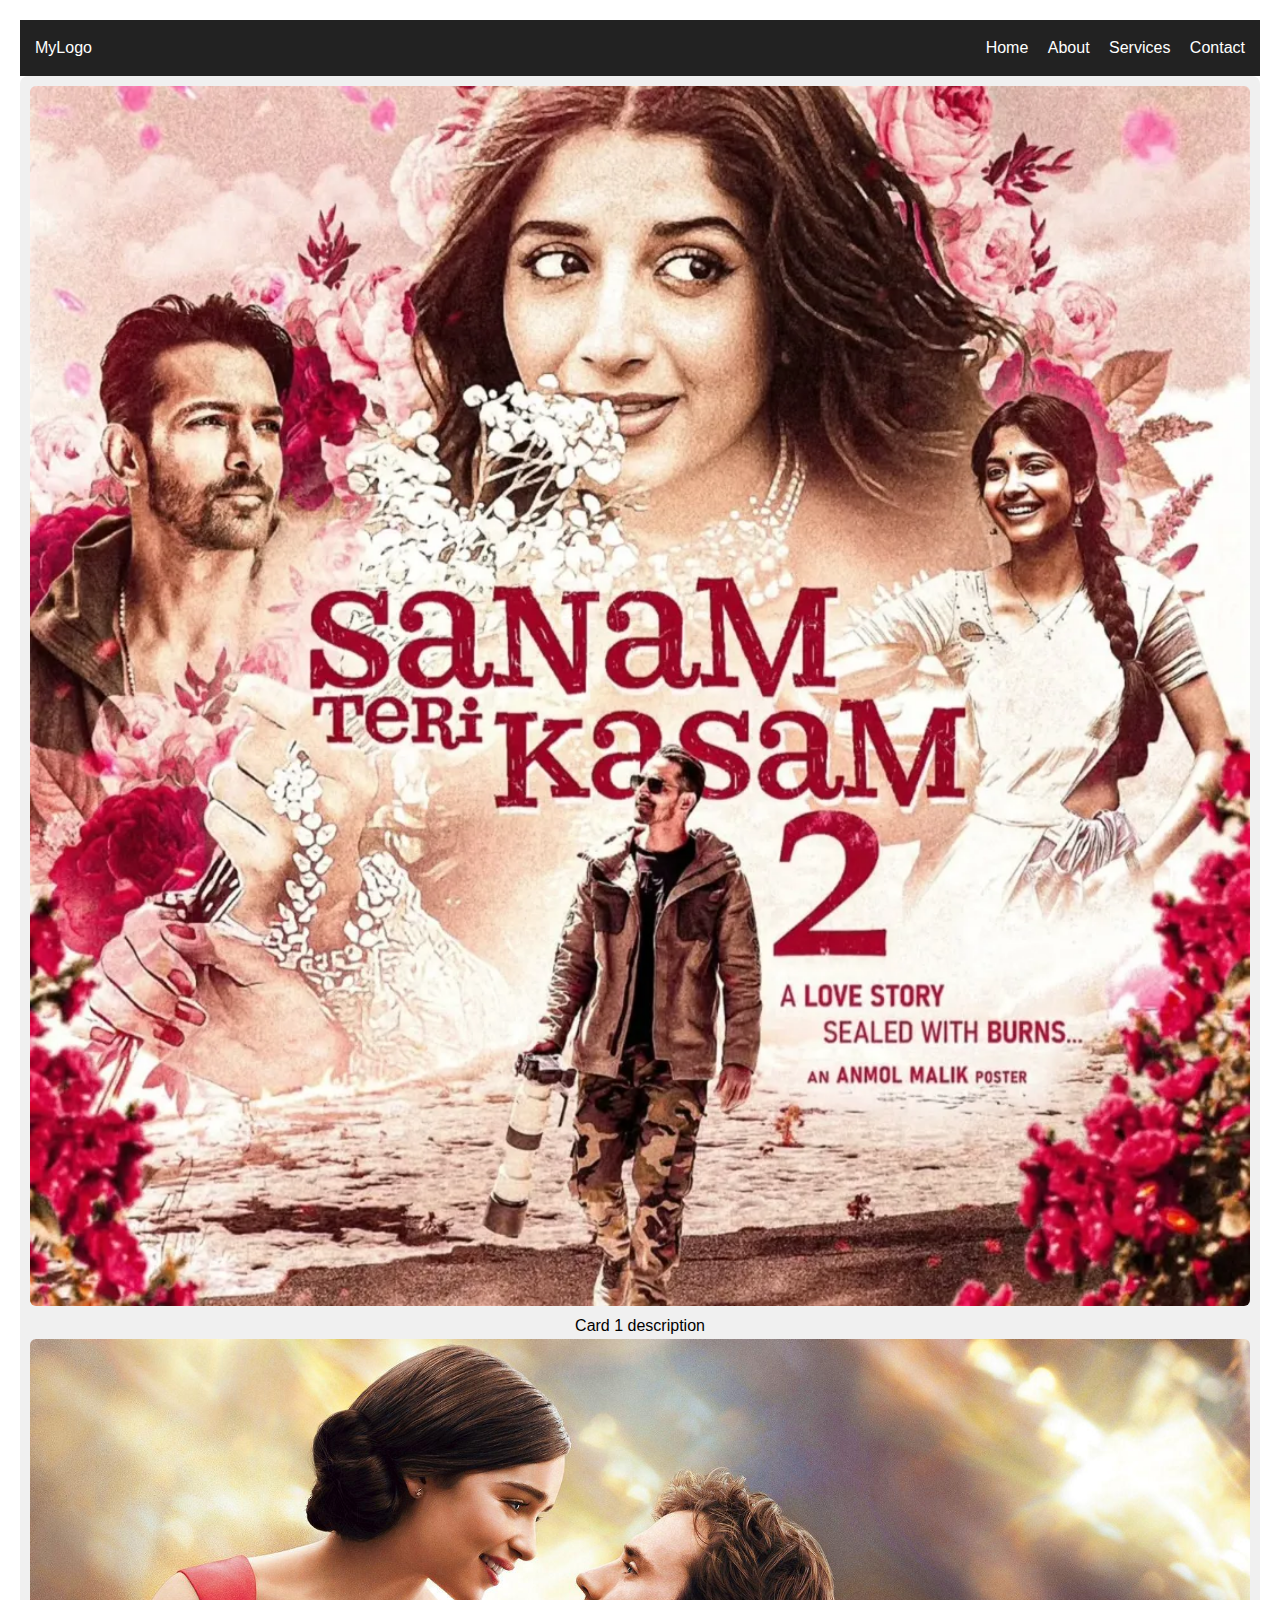
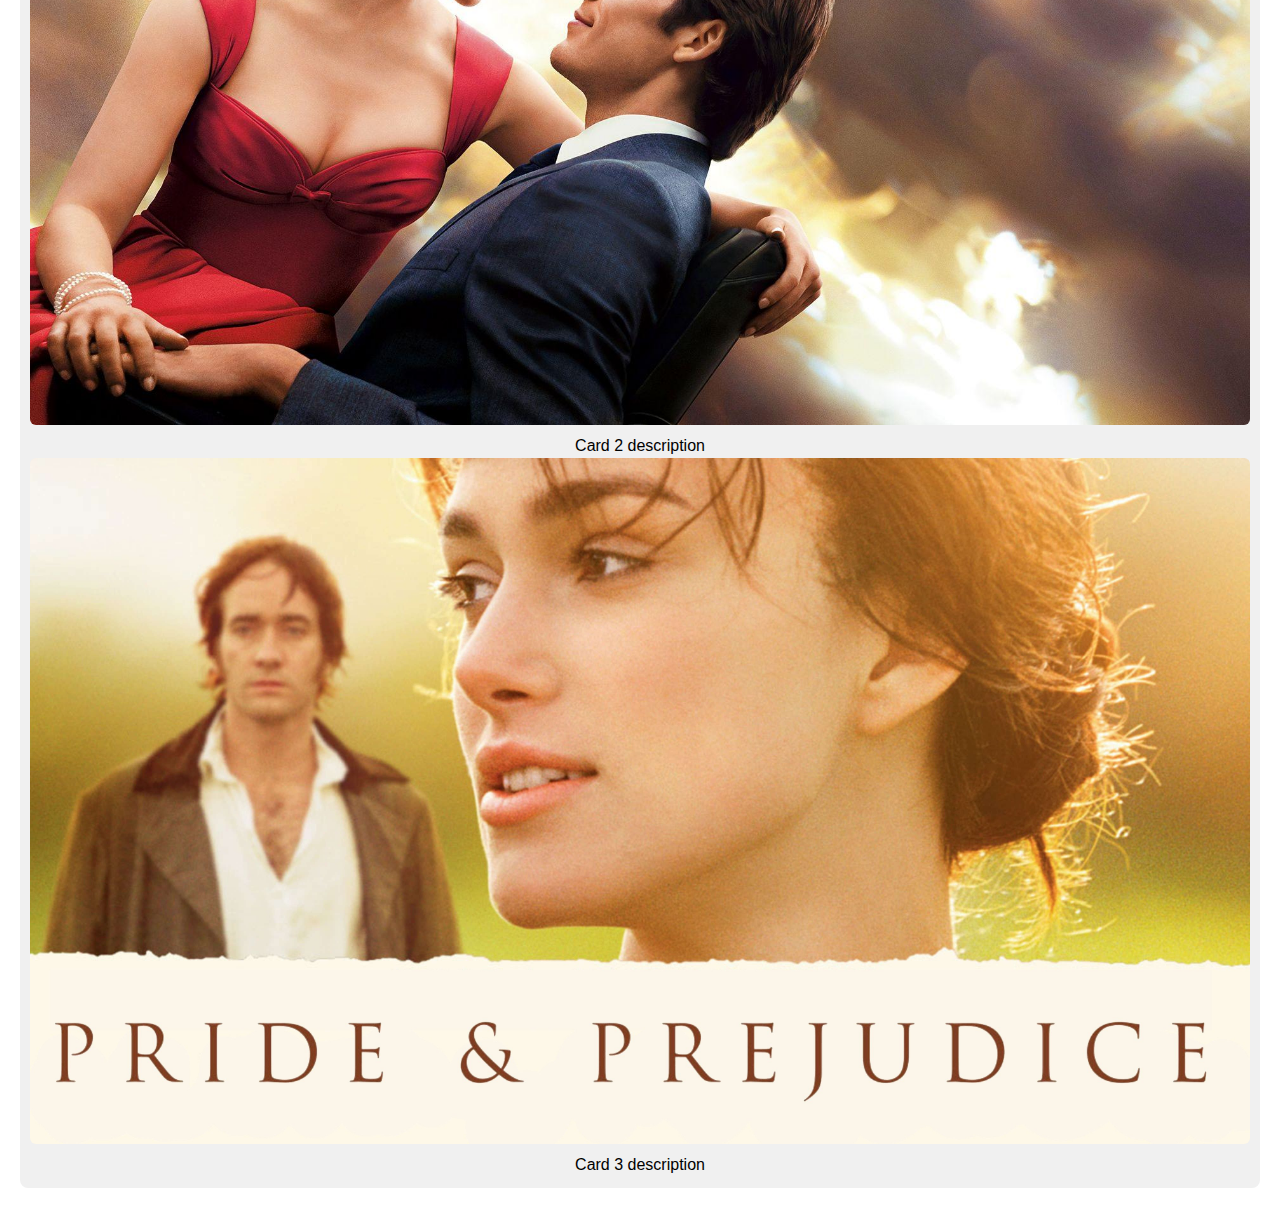
<file: flexbox-layout/index.html>
<!DOCTYPE html>
<html lang="en">
<head>
    <meta charset="UTF-8">

    <meta name="viewport" content="width=device-width, initial-scale=1.0">
    <title>Flexbox Layout</title>
    <link rel ="stylesheet" href="./style.css">
</head>
<body>
    <header class="header">
        <div class = "logo">MyLogo</div>
        <nav class = "nav">
            <a href = "#">Home</a>
            <a href = "#">About</a>
            <a href = "#">Services</a>
            <a href = "#">Contact</a>
        </nav>
    </header>

    <section class = "card-section">
        <div class = "card">
            <img src = "./images/sanamterikasam.jpg" alt=" Image1">
            <p> Card 1 description</p>
        </div>
         <div class = "card">
            <img src = "./images/wp2274520-me-before-you-wallpapers.jpg" alt=" Image2">
            <p> Card 2 description</p>
        </div>
         <div class = "card">
            <img src = "./images/318295-3840x2160-desktop-4k-pride-and-prejudice-wallpaper.jpg" alt=" Image3">
            <p> Card 3 description</p>
        </div>

    </section>
    
</body>
</html>
</file>
<file: flexbox-layout/style.css>
*{
    margin: 0;
    padding:0;
    box-sizing: border-box;
    /* background-color:aqua */

}

body{
    font-family: Arial, sans-serif;
    line-height: 1.6;
  padding: 20px;
}

.header{
    display:flex;
    justify-content:space-between;
    align-items:center;
    background: #222;
    color: white;
  padding: 15px;
  flex-wrap: wrap;

}
.nav a{
    color: white;
   margin-left:15px;
   text-decoration: none;
}

.card-section{
    flex: 1 1 30%; 
    /* It means:

1 → flex-grow: If there’s extra space, this item can grow.

1 → flex-shrink: It can also shrink if needed.

30% → flex-basis: Its base size is 30% of the container's width.

✅ So, .card-section will try to take up 30% of the width, but it can grow or shrink depending on the space available. */
  background: #f0f0f0;
  padding: 10px;
  border-radius: 8px;
  text-align: center;

}

.card img {
  width: 100%;
  height: auto;
  border-radius: 6px;
}

/* responsive */
@media (max-width:768px){       
    /* "Only apply these styles when the screen is 768px wide or smaller" (tablet/mobile size). */
    .card {
    flex: 1 1 100%;
  }

  /* This overrides the earlier .card-section rule for small screens.

It now takes 100% width (full width), stacking vertically.

It's still flexible (1 1), but its base is now the full width.

✅ This makes your cards stack vertically on mobile instead of side by side. */
   .header {
    flex-direction: column;
    align-items: flex-start;
  }
  /* Assuming .header is a flex container (maybe display: flex elsewhere):

flex-direction: column; → Stack items vertically instead of horizontally.

align-items: flex-start; → Align children to the left/start.

✅ This is often used to turn horizontal layouts into vertical ones on smaller screens. */
   .nav {
    display: flex;
    flex-wrap: wrap;
    gap: 10px;
    margin-top: 10px;
  }
  /* his sets up the navigation section as a flexible layout:

display: flex; → Make .nav a flex container.

flex-wrap: wrap; → If there’s not enough space, items wrap to a new line.

gap: 10px; → Adds spacing between nav items.

margin-top: 10px; → Adds space above the nav.

✅ This makes navigation items wrap and space out nicely on small screens. */
}
</file>
